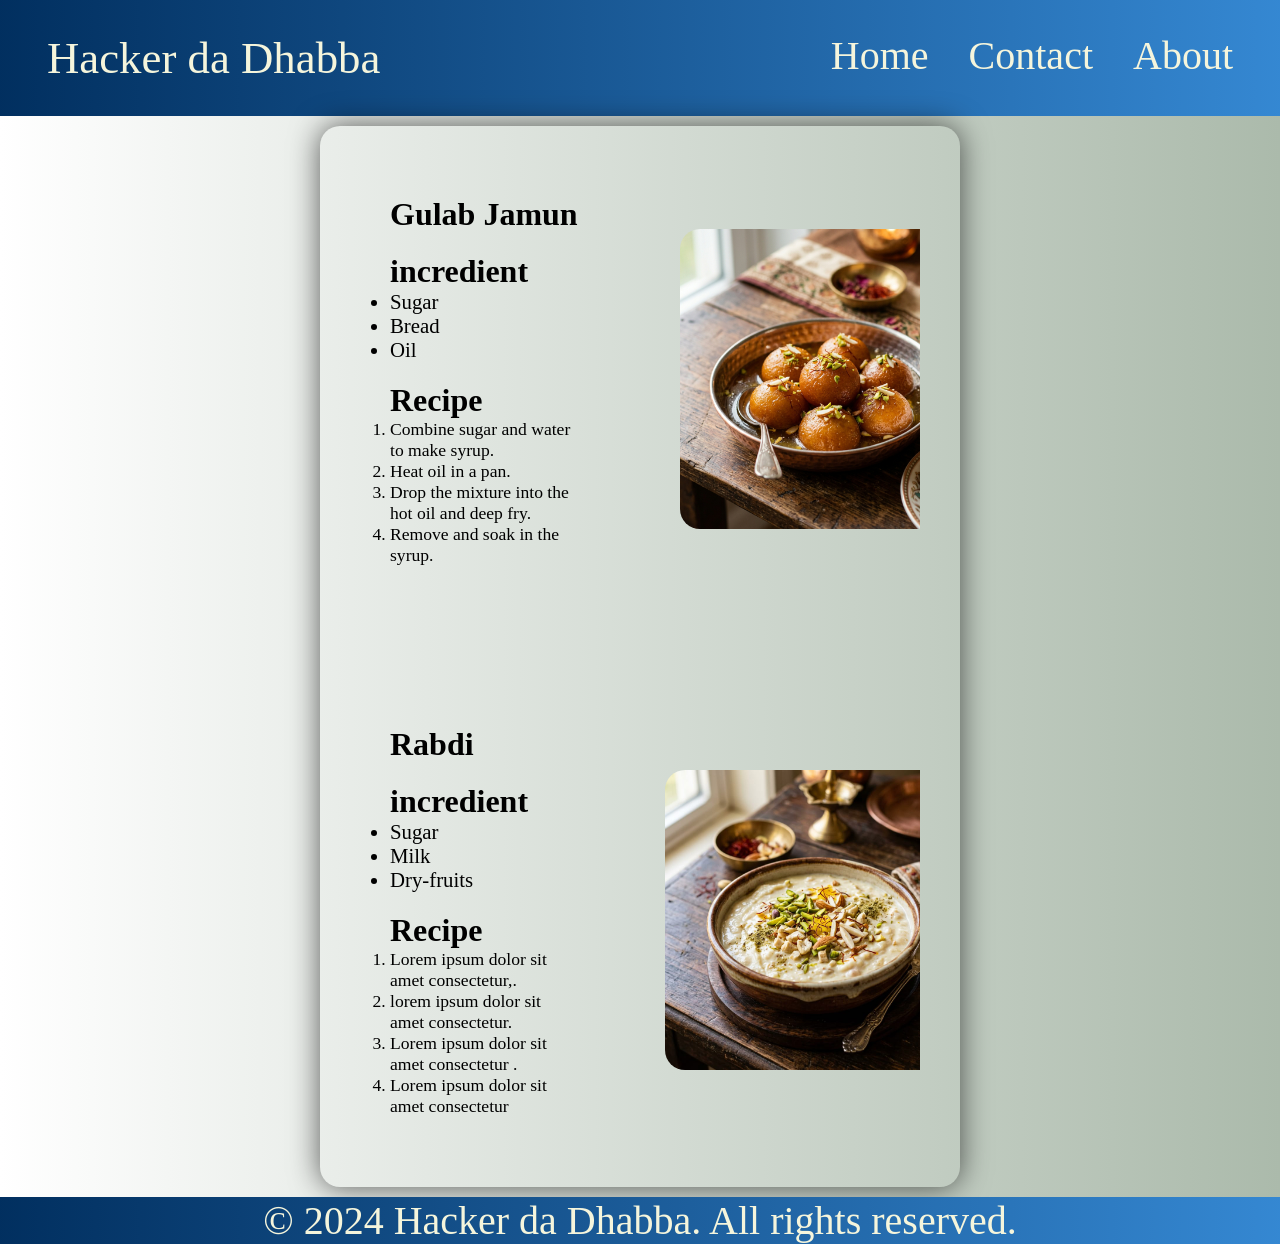
<file: index.html>
<!DOCTYPE html>
<html lang="en">
<head>
    <meta charset="UTF-8">
    <meta name="viewport" content="width=device-width, initial-scale=1.0">
    <title>Document</title>
    <link rel="stylesheet" href="style.css">
</head>
<body>
    <div class="container">

       <header>
         <div class="navcontainer">

                <nav>
                    <ul id="navlist">
                        <li>
                            <p id="logo">Hacker da Dhabba</p>
                        </li>
                        <li>
                            <div id="item">
                                <a href="#">Home</a>
                                <a href="#">Contact</a>
                                <a href="#">About</a>

                            </div>
                        </li>
                    </ul>
                </nav>
        </div>
       </header>

     <main>
           <div class="contentbox">
            <!-- item 1 -->
            <section>
                <div class="item1">
                    <div class="leftbox">
                        <h2>Gulab Jamun</h2>
                       <div>
                         <h2>incredient</h2>
                    <ul class="incredient">
                        <li>Sugar</li>
                        <li>Bread</li>
                        <li>Oil</li>
                    </ul>
                       </div>
                    <div class="recipe">
                        <h2>Recipe</h2>
                    <ol>
                        <li>Combine sugar and water to make syrup.</li>
                        <li>Heat oil in a pan.</li>
                        <li>Drop the mixture into the hot oil and deep fry.</li>
                        <li>Remove and soak in the syrup.</li>
                    </ol>

                    </div>
                    </div>
                    <div class="rightbox">
                            <img src="gulab.jpeg" alt="Gulab Jamun">
                            <div class="overlay">
                                <span> Click here to Buy </span>
                            </div>
                    </div>

                </div>
            </section>

              <section>
                <div class="item1">
                    <div class="leftbox">
                        <h2>Rabdi</h2>
                       <div>
                         <h2>incredient</h2>
                    <ul class="incredient">
                        <li>Sugar</li>
                        <li>Milk</li>
                        <li>Dry-fruits</li>
                    </ul>
                       </div>
                    <div class="recipe">
                        <h2>Recipe</h2>
                    <ol>
                        <li>Lorem ipsum dolor sit amet consectetur,.</li>
                        <li>lorem ipsum dolor sit amet consectetur.</li>
                        <li>Lorem ipsum dolor sit amet consectetur .</li>
                        <li>Lorem ipsum dolor sit amet consectetur </li>
                    </ol>

                    </div>
                    </div>
                    <div class="rightbox">
                        <img src="rabdi.jpeg" alt="Rabdi">
                         <div class="overlay">
                                <span> Click here to Buy </span>
                            </div>

                    </div>

                </div>
            </section>
        </div>
     </main>

        <footer>
    
        <div class="footerbox">
            <p>
                &copy; 2024 Hacker da Dhabba. All rights reserved.
            </p>
        </div>


        </footer>

    </div>
</body>
</html>
</file>
<file: style.css>
*{
    margin: 0;
    padding: 0;
    box-sizing: border-box;
}
.container{
    width: 100vw; 
    height: 100%;
    overflow-x:none;
    background: #abbaab;
    background: -webkit-linear-gradient(to right, #ffffff, #abbaab);  
    background: linear-gradient(to right, #ffffff, #abbaab); 

}

nav{
    width: 100%;  
    padding: 2rem; 
}

.navcontainer{
    width: 100vw;
    background-image: linear-gradient( 90.2deg,  rgba(1,47,95,1) -0.4%, rgba(56,141,217,1) 106.1% );

    min-height: 80px;
    display: flex;
    align-items: center; 
    justify-content: center;
} 


#navlist {
    margin-right:15px;
    margin-left: 15px;
    list-style: none;
    display: flex;
    font-size: 2.5rem;
    justify-content: space-between;
} 
#logo {
    font-size: 2.8rem;
    color:beige;

}

a{
    text-decoration: none;
    color:beige;
}

#item{
    display: flex;
    gap: 40px;
}

 .footerbox{
   background-image: linear-gradient( 90.2deg,  rgba(1,47,95,1) -0.4%, rgba(56,141,217,1) 106.1% );
    color:beige;
    text-align: center;
    width: 100%;
    min-height: 40px;

 }

 .footerbox p{

    color:beige;
    font-size: 40px;
 }

.contentbox{
    width:50%;
    margin: auto;
    /* border: 1px solid black; */
    background-color:whiite;
    display: flex;
    flex-direction: column;
    gap: 100px;
    border-radius: 20px;
    margin-top: 10px;
    margin-bottom: 10px;
    box-shadow: 0px 0px 30px rgba(0, 0, 0, 0.627);
    padding: 40px;
}

.item1{
    display: flex;
    justify-content: space-around;
    align-items: center;
}




.rightbox img{
    height: 300px;
    width: 300px;
}

.rightbox:hover{
    transform: scale(1.1);
    transition: all 0.6s linear 0s;
}

.leftbox{
    /* margin: 20px; */
    padding: 30px;
    display: flex;
    flex-direction: column;
    gap:20px;
}
    
.rightbox{
    /* margin: 20px;
    padding: 50px; */
    position: relative;
    overflow: hidden;

}

.rightbox img{
    height: 300px;
    width: 300px;
    border-radius: 20px;
}

.leftbox h2{
    font-size: 2rem;

}

.incredient{
    font-size: 1.3rem;
}

.recipe{
    font-size: 1.1rem;
    width: 50%;
}

ol li{
    width: 150%;
}

 .rightbox .overlay{

    position: absolute; 
    top:0;
    left:0;
    width: 100%;
    height: 100%;
    background-color: rgba(161, 157, 157, 0.568);
    display: flex;
    justify-content: center;
    align-items: center; 
    border-radius: 20px;
     opacity: 0;


 }


 .rightbox .overlay span{
    color:rgb(255, 255, 255);
    font-size: 1.2rem;
    font-weight: bold;
   
   
 }

 .rightbox:hover .overlay{
    opacity: 1;
    transition: all 0.6s linear 0s;
 }
</file>
